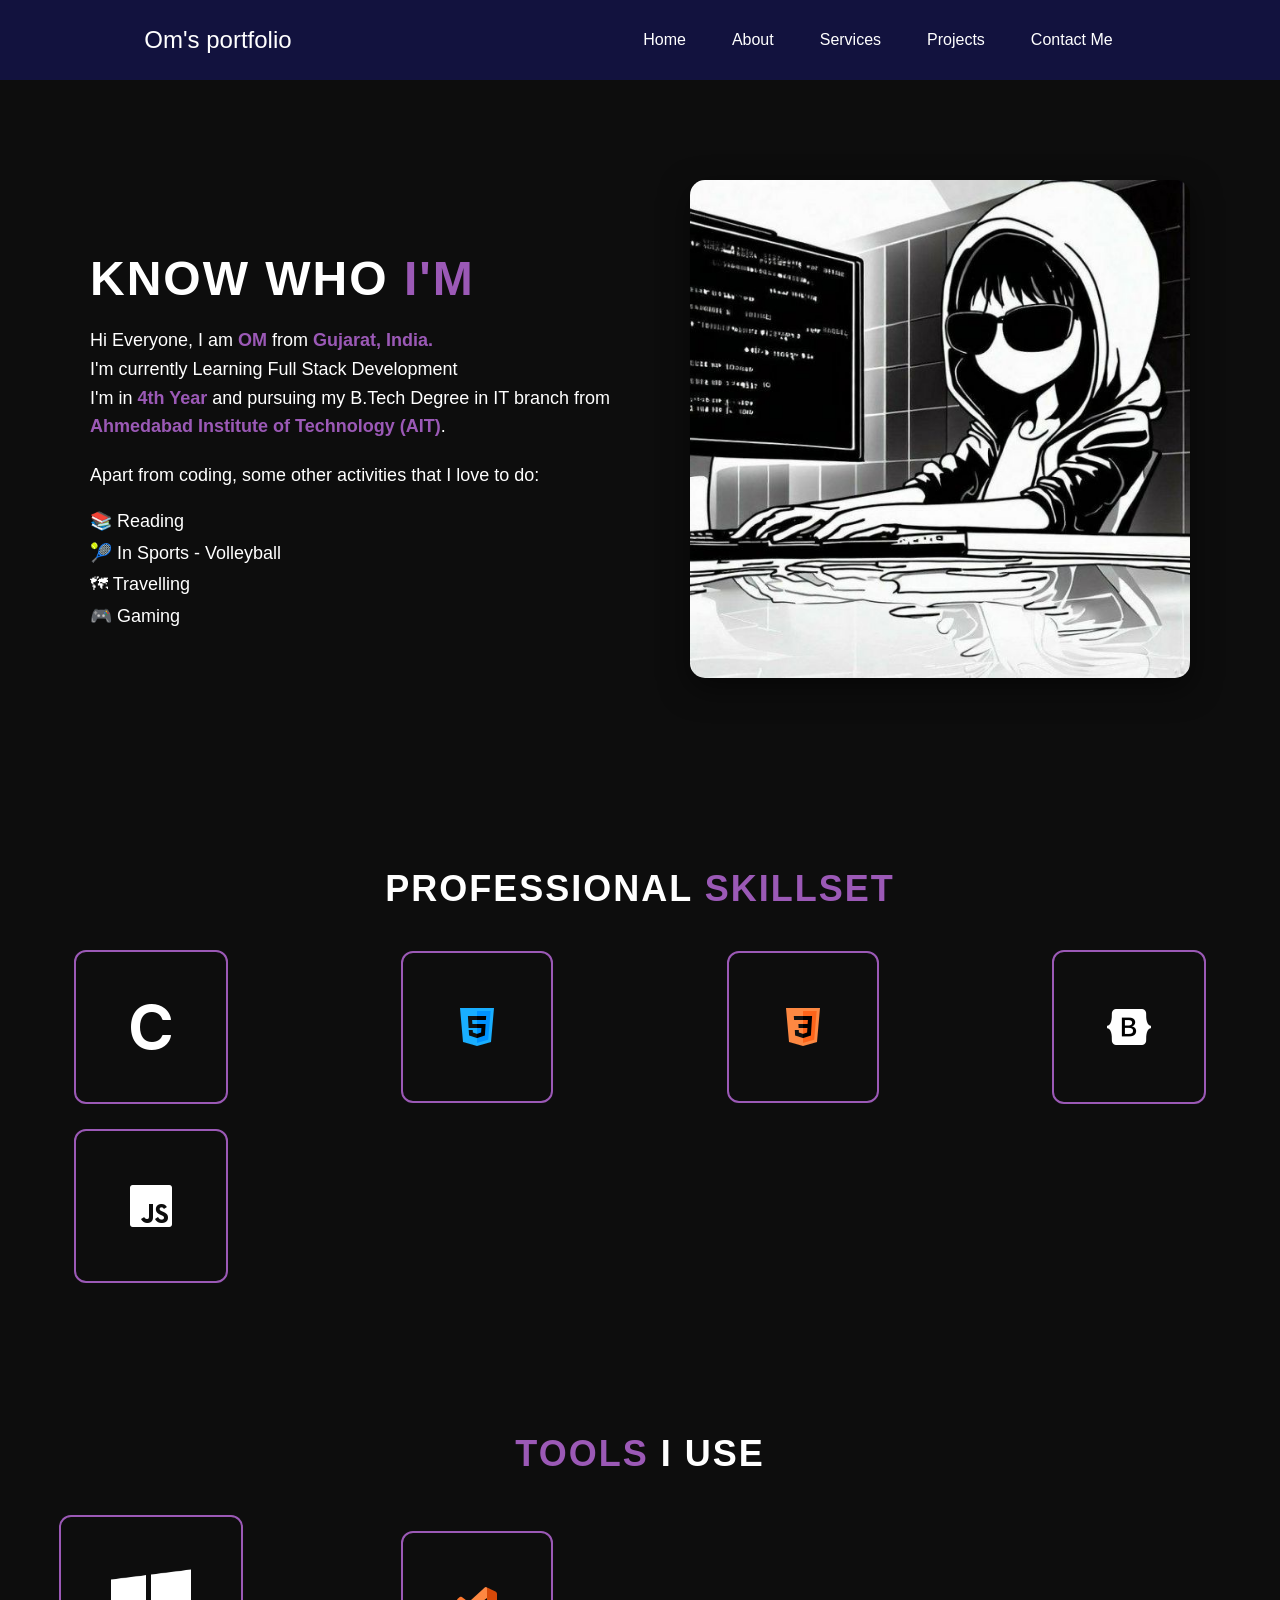
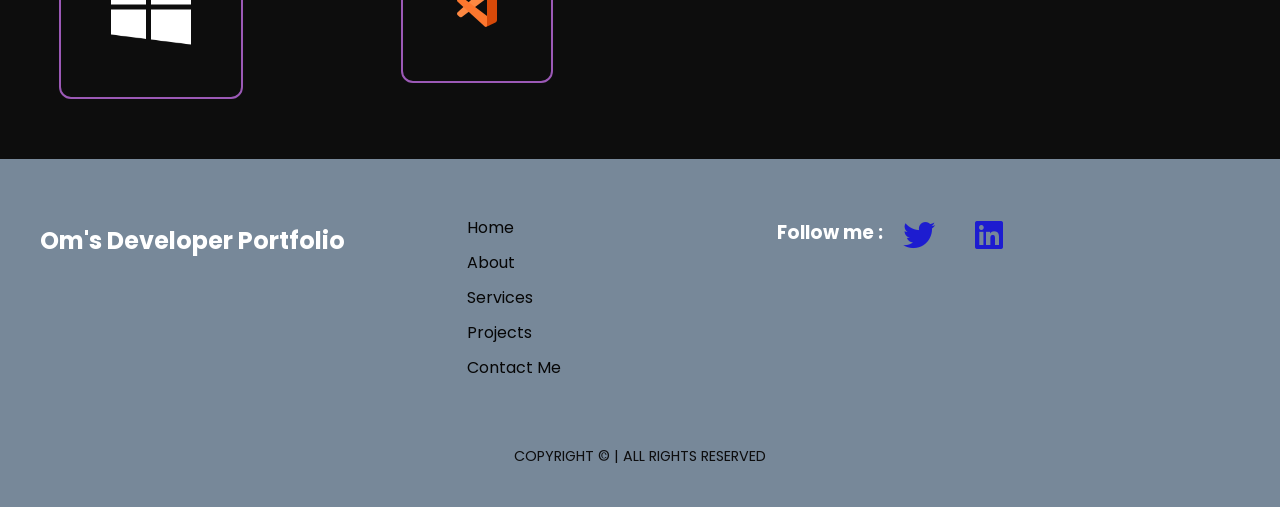
<file: about.html>
<!DOCTYPE html>
<html lang="en">
<head>
    <meta charset="UTF-8">
    <meta name="viewport" content="width=device-width, initial-scale=1.0">
    <link
    rel="stylesheet"
    href="https://cdnjs.cloudflare.com/ajax/libs/font-awesome/6.5.1/css/all.min.css"
    integrity="sha512-DTOQO9RWCH3ppGqcWaEA1BIZOC6xxalwEsw9c2QQeAIftl+Vegovlnee1c9QX4TctnWMn13TZye+giMm8e2LwA=="
    crossorigin="anonymous"
    referrerpolicy="no-referrer"
  />
  <link
  href="https://fonts.googleapis.com/css2?family=Poppins:ital,wght@0,100;0,200;0,300;0,400;0,500;0,600;0,700;0,800;0,900;1,100;1,200;1,300;1,400;1,500;1,600;1,700;1,800;1,900&display=swap"
  rel="stylesheet"
/>
    <title>About Me</title>
    <style>
  @media only screen and (max-width: 918px) {
        nav{
          height: 60px;
        }
        nav .left {
          flex: auto;
          flex-shrink: 1;
          font-size: 1rem;
        }
        nav .right {
          flex: auto;
        }
        nav ul li a {
          font-size: .7rem;
        }
        .firstSection{
          flex-direction: column-reverse;
          justify-content: center;
        }
        .firstSection >.LeftSection{
          font-size: 1rem;
        }
        .firstSection > .LeftSection .btn{
          font-size: 1rem;
        }
        .firstSection > .right-section img{
          width: 100%;
          margin:0;
        }
      }
      body {
    margin: 0;
    padding: 0;
  
    background-color: #0d0d0d;
    color: white;
    font-family: "Poppins", sans-serif
}

.about-section {
    display: flex;
    justify-content: center;
    align-items: center;
    padding: 100px 0;
    position: relative;
    overflow: hidden;
}

.container {
    display: flex;
    align-items: center;
    max-width: 1200px;
    padding: 0 20px;
    flex-wrap: wrap;
}

.about-content {
    max-width: 600px;
    flex: 1;
    z-index: 1;
}

.about-title {
    font-size: 48px;
    font-weight: bold;
    color: #fff;
    margin-bottom: 20px;
    text-transform: uppercase;
    letter-spacing: 2px;
}

.about-title span {
    color: #9b59b6;
}

.about-text {
    font-size: 18px;
    line-height: 1.6;
    margin-bottom: 20px;
}

.highlight {
    color: #9b59b6;
    font-weight: bold;
}

.activities-list {
    list-style: none;
    padding: 0;
    font-size: 18px;
    margin-bottom: 20px;
}

.activities-list li {
    margin-bottom: 10px;
}

.quote {
    font-style: italic;
    color: #9b59b6;
    margin-top: 20px;
}

.about-image {
    flex: 1;
    max-width: 500px;
    display: flex;
    justify-content: center;
}

.about-image img {
    max-width: 100%;
    border-radius: 15px;
    box-shadow: 0 10px 30px rgba(0, 0, 0, 0.5);
}

@media (max-width: 768px) {
    .container {
        flex-direction: column;
        text-align: center;
    }

    .about-content {
        margin-bottom: 30px;
    }

    .about-image img {
        max-width: 80%;
    }
}
body {
    margin: 0;
    padding: 0;
    font-family: 'Arial', sans-serif;
    background-color: #0d0d0d;
    color: white;
    overflow-x: hidden;
}

.skills-section {
    padding: 60px 0;
    text-align: center;
}

.skills-title {
    font-size: 36px;
    font-weight: bold;
    color: white;
    text-transform: uppercase;
    margin-bottom: 40px;
    letter-spacing: 2px;
}

.skills-title span {
    color: #9b59b6;
}

.skills-container {
    display: grid;
    grid-template-columns: repeat(4, 1fr);
    gap: 25px;
    justify-items: center;
    align-items: center;
}

.skill-card {
    background-color: transparent;
    border: 2px solid #9b59b6;
    border-radius: 12px;
    padding: 50px; /* Increased padding for larger boxes */
    display: flex;
    justify-content: center;
    align-items: center;
    transition: transform 0.3s ease-in-out, border-color 0.3s ease-in-out;
}

.skill-card img {
    max-width: 80px; /* Increased icon size */
    filter: invert(100%);
}

.skill-card:hover {
    transform: scale(1.1);
    border-color: #ffffff;
}

@media (max-width: 768px) {
    .skills-container {
        grid-template-columns: repeat(2, 1fr);
        gap: 20px;
    }

    .skill-card {
        padding: 40px; /* Adjusted padding for smaller screens */
    }

    .skill-card img {
        max-width: 70px; /* Adjusted icon size for smaller screens */
    }
}

@media (max-width: 480px) {
    .skills-container {
        grid-template-columns: 1fr;
        gap: 15px;
    }

    .skill-card {
        padding: 30px; /* Adjusted padding for smaller screens */
    }

    .skill-card img {
        max-width: 60px; /* Adjusted icon size for smaller screens */
    }
}
nav {
        display: flex;
        justify-content: space-around;
        align-items: center;
        height: 80px;
        background-color: rgb(18, 18, 62);
      }

      nav ul {
        display: flex;
        justify-content: center;
      }
      nav ul li {
        list-style: none;
        margin: 0 23px;
      }
      nav ul li a {
        color: white;
        text-decoration: none;
      }
      nav ul li a:hover {
        color: rgb(162, 162, 240);
        font-size: 1.02rem;
      }

      .left {
        font-size: 1.5rem;
      }

      footer {
        background-color:lightslategray;
        color: #fff;
        padding: 40px 0;
        font-family: "Poppins", sans-serif;
      }

      .footer-container {
        max-width: 1200px;
        margin: 0 auto;
        display: flex;
        justify-content: space-between;
        align-items: flex-start;
        flex-wrap: wrap;
      }

      .left-section {
        flex: 1;
        min-width: 200px;
        text-align: left;
        margin-right: 40px;
      }

      .left-section h3 {
        font-size: 1.5em;
        margin-bottom: 20px;
      }

      .right-section {
        flex: 2;
        display: flex;
        justify-content: space-between;
        min-width: 600px;
      }

      .section {
        text-align: left;
        margin-bottom: 20px;
      }

      .section ul {
        list-style: none;
        padding: 0;
      }

      .section li {
        margin: 10px 0;
      }

      .section a {
        color: #060606;
        text-decoration: none;
        transition: color 0.3s;
        display: flex;
        align-items: center;
      }

      .section a:hover {
        color: #f6f0f0;
      }

      .follow-me h3 {
        margin-bottom: 20px;
        font-size: 1.5em;
      }

      .bottom-text {
        text-align: center;
        margin-top: 30px;
        font-size: 0.9em;
        color: #0d0d0e;
      }
      .footer {
        background-color: purple;
      }
      .bottom-text p {
        margin: 0;
      }
      .social-icon {
        display: flex;
        justify-content: center;
      }
      .social-icon a {
        text-decoration: none;
        padding: 10px;

        margin: 10px;
        border-radius: 50%;
      }
      .social-icon a i {
        font-size: 2em;
        color: rgb(20, 17, 214);
        opacity: 0.9;
      }
      .socialicon a:hover {
        background-color: #111;
        transition: 0.5s;
      }
      .social-icon a:hover i {
        color: rgb(249, 243, 243);
        transition: 0.5s;
      }

    </style>
</head>
<body>
    <header>
        <nav>
          <div class="left">Om's portfolio</div>
          <div class="right">
          <ul>
            <li><a  href="index.html">Home</a></li>
            <li><a class="active"a href="about.html">About</a></li>
            <li><a href="service.html">Services</a></li>
            <li><a href="projects.html">Projects</a></li>
            <li><a href="contact.html">Contact Me</a></li>
          </ul>
          </div>
        </nav>
      </header>
    <section id="about" class="about-section">
        <div class="container">
            <div class="about-content">
                <h1 class="about-title">Know Who <span>I'M</span></h1>
                <p class="about-text">
                    Hi Everyone, I am <span class="highlight"> OM</span> from <span class="highlight"> Gujarat, India.</span>
                  <br>  I'm currently Learning Full Stack Development 
                  <br>I'm in <span class="highlight">4th Year</span> and pursuing my B.Tech Degree in IT branch from 
                    <span class="highlight">Ahmedabad Institute of Technology (AIT)</span>.
                </p>
                <p class="about-text">
                    Apart from coding, some other activities that I love to do:
                </p>
                <ul class="activities-list">
                    <li>&#x1F4DA; Reading</li>
                    <li>&#x1F3BE; In Sports - Volleyball</li>
                    <li>&#x1F5FA; Travelling</li>
                    <li>&#x1F3AE; Gaming</li>
                </ul>

            </div>
            <div class="about-image">
                <img src="img/about.jpg" alt="About Me Image">
            </div>
        </div>
    </section>
   
        <section id="skills" class="skills-section">
            <h2 class="skills-title">Professional <span>Skillset</span></h2>
            <div class="skills-container">
                <div class="skill-card">
                    <img src="img/c.png" alt="C">
                </div>
               
                <div class="skill-card">
                    <img src="img/html.png" alt="HTML">
                </div>
                <div class="skill-card">
                    <img src="img/css.png" alt="CSS">
                </div>
                <div class="skill-card">
                    <img src="img/bootstrap.png" alt="Bootstrap">
                </div>
                <div class="skill-card">
                    <img src="img/javascript.png" alt="JavaScript">
                </div>
                
            </div>
            </section>
            <section id="skills" class="skills-section">
            <h2 class="skills-title"><span>Tools</span> i use</h2>
            <div class="skills-container">
            <div class="skill-card">
              <img src="img/win.png" alt="windows">
              </div>
              <div class="skill-card">
                <img src="img/vs.png" alt="vscode">
                </div>
          </div>
          </div>
        </section>
        <footer>
            <div class="footer-container">
              <div class="left-section">
                <h3>Om's Developer Portfolio</h3>
              </div>
              <div class="right-section">
                <div class="section">
                  <ul>
                    <li><a href="index.html">Home</a></li>
                    <li><a  href="about.html">About</a></li>
                    <li><a href="service.html">Services</a></li>
                    <li><a href="projects.html">Projects</a></li>
                    <li><a href="contact.html">Contact Me</a></li>
                  </ul>
                </div>
                <div class="footer-container">
                  <div class="social-icon">
                    <h3>Follow me :</h3>
      
                    <a href="https://x.com/Soni13062004?t=zYaXj5WktFLXRmZnGTtegA&s=09"><i class="fa-brands fa-twitter"></i></a>
                    <a href="https://www.linkedin.com/in/om-soni-6425262a9?utm_source=share&utm_campaign=share_via&utm_content=profile&utm_medium=android_app"><i class="fa-brands fa-linkedin"></i></a>
                  </div>
                </div>
              </div>
            </div>
      
            <div class="bottom-text">
              <p>COPYRIGHT © | ALL RIGHTS RESERVED</p>
            </div>
          </footer>
          
        <script>
          window.addEventListener('scroll', () => {
    const skillCards = document.querySelectorAll('.skill-card');
    const triggerBottom = window.innerHeight / 5 * 4;

    skillCards.forEach(card => {
        const cardTop = card.getBoundingClientRect().top;

        if (cardTop < triggerBottom) {
            card.classList.add('show');
        } else {
            card.classList.remove('show');
        }
    });
});
//
function toggleMenu() {
        var menu = document.getElementById("menu");
        if (menu.style.display === "block") {
            menu.style.display = "none";
        } else {
            menu.style.display = "block";
        }
    }



        </script>
    </body>
</html>
</file>
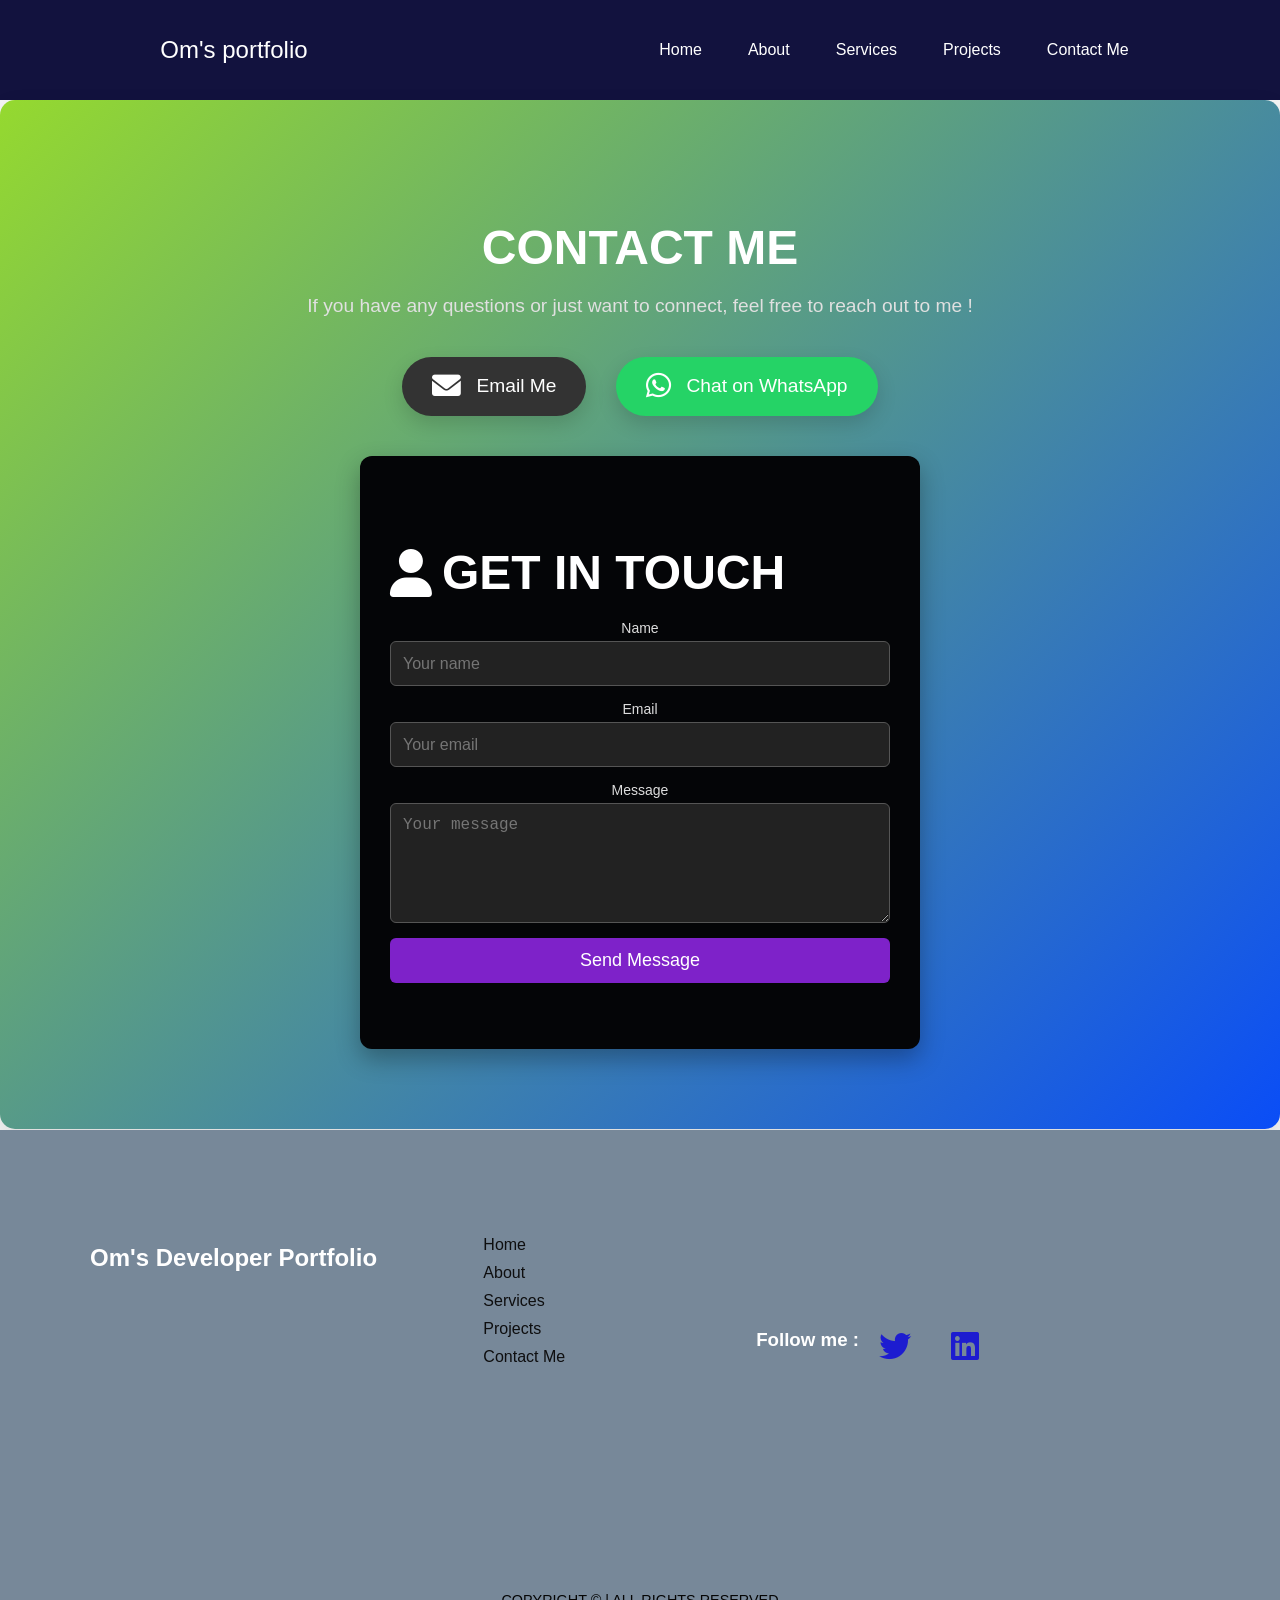
<file: contact.html>
<html>
  <head>
    <link
      rel="stylesheet"
      href="https://cdnjs.cloudflare.com/ajax/libs/font-awesome/6.0.0-beta3/css/all.min.css"
    />
<meta name="viewport" content="width=device-width" ,initial-scale="1.0">
    <style>
               @media only screen and (max-width: 918px) {
        nav{
          height: 60px;
        }
        nav .left {
          flex: auto;
          flex-shrink: 1;
          font-size: 1rem;
        }
        nav .right {
          flex: auto;
        }
        nav ul li a {
          font-size: .7rem;
        }
        .firstSection{
          flex-direction: column-reverse;
          justify-content: center;
        }
        .firstSection >.LeftSection{
          font-size: 1rem;
        }
        .firstSection > .LeftSection .btn{
          font-size: 1rem;
        }
        .firstSection > .right-section img{
          width: 100%;
          margin:0;
        }
               }



      /* General Styles */
      body {
        font-family: "Poppins", sans-serif;
        color: #333;
        background-color: #f4f4f4;
        margin:0;
        padding:0;
        width: 100%;
        height: 100%;

      }

      .container {
        max-width: 1200px;
        margin: 0 auto;
        padding: 0 20px;
      }

      /* Contact Me Section Styles */
      #contact-me {
        background: linear-gradient(135deg, #95d92f, #0a4df7);
        padding: 80px 20px;
        text-align: center;
        border-radius: 15px;
        box-shadow: 0 10px 25px rgba(0, 0, 0, 0.1);
        margin-bottom: 1px;
      }

      #contact-me h2 {
        font-size: 3em;
        margin-bottom: 20px;
        color: #fff;
        text-transform: uppercase;
      }

      #contact-me p {
        font-size: 1.2em;
        color: #e0e0e0;
        margin-bottom: 40px;
      }

      .contact-options {
        display: flex;
        flex-wrap: wrap;
        justify-content: center;
        gap: 30px;
        margin-bottom: 40px;
      }

      .contact-option {
        display: inline-flex;
        align-items: center;
        padding: 15px 30px;
        font-size: 1.2em;
        text-decoration: none;
        color: #fff;
        background-color: #333;
        border-radius: 50px;
        transition: all 0.3s ease;
        box-shadow: 0 8px 20px rgba(0, 0, 0, 0.15);
      }

      .contact-option i {
        margin-right: 15px;
        font-size: 1.5em;
      }

      .contact-option:hover {
        transform: translateY(-5px);
        background-color: #555;
        box-shadow: 0 12px 30px rgba(0, 0, 0, 0.2);
      }

      .whatsapp-link {
        background-color: #25d366; /* WhatsApp green color */
      }

      .whatsapp-link:hover {
        background-color: #1da351;
      }

      /* Contact Form Styles */
      .contact-form {
        background-color: #040507;
        padding: 50px 30px;
        border-radius: 12px;
        box-shadow: 0 10px 25px rgba(0, 0, 0, 0.3);
        max-width: 500px;
        margin: 0 auto;
      }

      .contact-form h2 {
        margin-bottom: 20px;
        font-size: 28px;
        color: #fff;
        display: flex;
        align-items: center;
      }

      .contact-form h2 i {
        margin-right: 10px;
      }

      .contact-form label {
        display: block;
        margin-bottom: 5px;
        font-size: 14px;
        color: #ddd;
      }

      .contact-form input,
      .contact-form textarea {
        width: 100%;
        padding: 12px;
        margin-bottom: 15px;
        border: 1px solid #555;
        border-radius: 6px;
        background-color: #222;
        color: #fff;
        font-size: 16px;
      }

      .contact-form input[type="text"],
      .contact-form input[type="email"] {
        height: 45px;
      }

      .contact-form textarea {
        resize: vertical;
        height: 120px;
      }

      .contact-form button {
        width: 100%;
        padding: 12px;
        background-color: #7e22c9;
        border: none;
        border-radius: 6px;
        color: white;
        font-size: 18px;
        cursor: pointer;
        transition: background-color 0.3s ease;
      }

      .contact-form button:hover {
        background-color: #5b189a;
      }

      .error {
        color: #ff4d4d;
        font-size: 12px;
        display: none;
      }

      /* Responsive Styles */
      @media (max-width: 768px) {
        #contact-me h2 {
          font-size: 2.2em;
        }

        .contact-option {
          padding: 12px 25px;
          font-size: 1em;
        }

        .contact-form {
          padding: 40px 20px;
        }

        .contact-form h2 {
          font-size: 24px;
        }

        .contact-form input,
        .contact-form textarea {
          font-size: 14px;
        }

        .contact-form button {
          font-size: 16px;
        }
      }
       footer {
        background-color:lightslategray;
        color: #fff;
        padding: 40px 0;
        width: 100%;
        margin: 0;
        padding: 0;
        bottom: 0;
        left: 0;
        font-family: "Poppins", sans-serif;
      }

      .footer-container {
        max-width: 1200px;
        margin: 0 auto;
        display: flex;
        justify-content: space-between;
        align-items: flex-start;
        flex-wrap: wrap;
        padding: 90px;
      }
    

     .left-section {
        flex: 1;
        min-width: 200px;
        text-align: left;
        margin-right: 40px;
      }

      .left-section h3 {
        font-size: 1.5em;
        margin-bottom: 20px;
      }

      .right-section {
        flex: 2;
        display: flex;
        justify-content: space-between;
        min-width: 600px;
      }

      .section {
        text-align: left;
        margin-bottom: 20px;
      }

      .section ul {
        list-style: none;
        padding: 0;
      }

      .section li {
        margin: 10px 0;
      }

      .section a {
        color: #0e0e0f;
        text-decoration: none;
        transition: color 0.3s;
        display: flex;
        align-items: center;
      }

      .section a:hover {
        color: #f3f1f1;
      }

      .follow-me h3 {
        margin-bottom: 20px;
        font-size: 1.5em;
      }

      .bottom-text {
        text-align: center;
        margin-top: 30px;
        font-size: 0.9em;
        color: #050505;
      }
      .footer {
        background-color: purple;
      }
      .bottom-text p {
        margin: 0;
      }
      .social-icon {
        display: flex;
        justify-content: center;
      }
      .social-icon a {
        text-decoration: none;
        padding: 10px;

        margin: 10px;
        border-radius: 50%;
      }
      .social-icon a i {
        font-size: 2em;
        color: rgb(20, 17, 214);
        opacity: 0.9;
      }
      .socialicon a:hover {
        background-color: #111;
        transition: 0.5s;
      }
      .social-icon a:hover i {
        color: rgb(249, 243, 243);
        transition: 0.5s;
      }
      nav {
        display: flex;
        justify-content: space-around;
        align-items: center;
        height: 100px;
        background-color: rgb(18, 18, 62);
      }

      nav ul {
        display: flex;
        justify-content: center;
      }
      nav ul li {
        list-style: none;
        margin: 0 23px;
      }
      nav ul li a {
        color: white;
        text-decoration: none;
      }
      nav ul li a:hover {
        color: rgb(162, 162, 240);
        font-size: 1.02rem;
      }

      .left {
        font-size: 1.5rem;
        color:white;
        padding:20px;
        margin:12px;
      }
      
    </style>
  </head>
  <body>
    
    <header>
      <nav>
        <div class="left">Om's portfolio</div>
        <div class="right">
        <ul>
          <li><a  href="index.html">Home</a></li>
          <li><a href="about.html">About</a></li>
          <li><a href="service.html">Services</a></li>
          <li><a href="projects.html">Projects</a></li>
          <li><a  class="active" a href="contact.html">Contact Me</a></li>
        </ul>
        </div>
      </nav>
    </header>
    <section id="contact-me">
      <div class="container">
        <h2>Contact Me</h2>
        <p>
          If you have any questions or just want to connect, feel free to reach
          out to me !
        </p>
        <div class="contact-options">
          <a href="mailto:om64312@gmail.com" class="contact-option">
            <i class="fas fa-envelope"></i> Email Me
          </a>
          <a
            href="https://wa.me/+919313812189?text=Hello%2C%20I%27d%20like%20to%20chat%20with%20you!"
            class="contact-option whatsapp-link"
            target="_blank"
          >
            <i class="fab fa-whatsapp"></i> Chat on WhatsApp
          </a>
        </div>
        <div class="contact-form">
          <h2><i class="fas fa-user"></i> Get in Touch</h2>
          <form action="https://api.web3forms.com/submit" method="POST" id="contactForm">
            <input type="hidden" name="access_key" value="c5b3f26d-4c0e-4240-9e59-70c3994a7927">
            <label>Name</label>
              <input
                  type="text"
                  id="name"
                  name="name"
                  placeholder="Your name"
                  required
              />
              

              <div class="error" id="nameError">Please enter your name</div>
      
              <label for="email">Email</label>
              <input
                  type="email"
                  id="email"
                  name="email"
                  placeholder="Your email"
                  required
              />
              <div class="error" id="emailError">Please enter a valid email</div>
      
              <label for="message">Message</label>
              <textarea
                  id="message"
                  name="message"
                  placeholder="Your message"
                  required
              ></textarea>
              <div class="error" id="messageError">Please enter your message</div>
      
              <button type="submit">Send Message</button>
          </form>
      </div>
      
         
    </section>
    <footer>
      <div class="footer-container">
        <div class="left-section">
          <h3>Om's Developer Portfolio</h3>
        </div>
        <div class="right-section">
          <div class="section">
            <ul>
              <li><a href="index.html">Home</a></li>
              <li><a href="about.html">About</a></li>
              <li><a href="service.html">Services</a></li>
              <li><a href="projects.html">Projects</a></li>
              <li><a href="contact.html">Contact Me</a></li>
            </ul>
          </div>
          <div class="footer-container">
            <div class="social-icon">
              <h3>Follow me :</h3>

              <a href="https://x.com/Soni13062004?t=zYaXj5WktFLXRmZnGTtegA&s=09"><i class="fa-brands fa-twitter"></i></a>
              <a href="https://www.linkedin.com/in/om-soni-6425262a9?utm_source=share&utm_campaign=share_via&utm_content=profile&utm_medium=android_app"><i class="fa-brands fa-linkedin"></i></a>
            </div>
          </div>
        </div>
      </div>

      <div class="bottom-text">
        <p>COPYRIGHT © | ALL RIGHTS RESERVED</p>
      </div>
    </footer>
    <script>
      document
        .getElementById("contactForm")
        .addEventListener("submit", function (event) {
          let valid = true;

          if (!document.getElementById("name").value) {
            document.getElementById("nameError").style.display = "block";
            valid = false;
          } else {
            document.getElementById("nameError").style.display = "none";
          }

          if (!document.getElementById("email").value) {
            document.getElementById("emailError").style.display = "block";
            valid = false;
          } else {
            document.getElementById("emailError").style.display = "none";
          }

          if (!document.getElementById("message").value) {
            document.getElementById("messageError").style.display = "block";
            valid = false;
          } else {
            document.getElementById("messageError").style.display = "none";
          }

          if (!valid) {
            event.preventDefault();
          }
        });
        // 
    //     function toggleMenu() {
    //     var menu = document.getElementById("menu");
    //     if (menu.style.display === "block") {
    //         menu.style.display = "none";
    //     } else {
    //         menu.style.display = "block";
    //     }
    // }
    </script>
  </body>
</html>
</file>
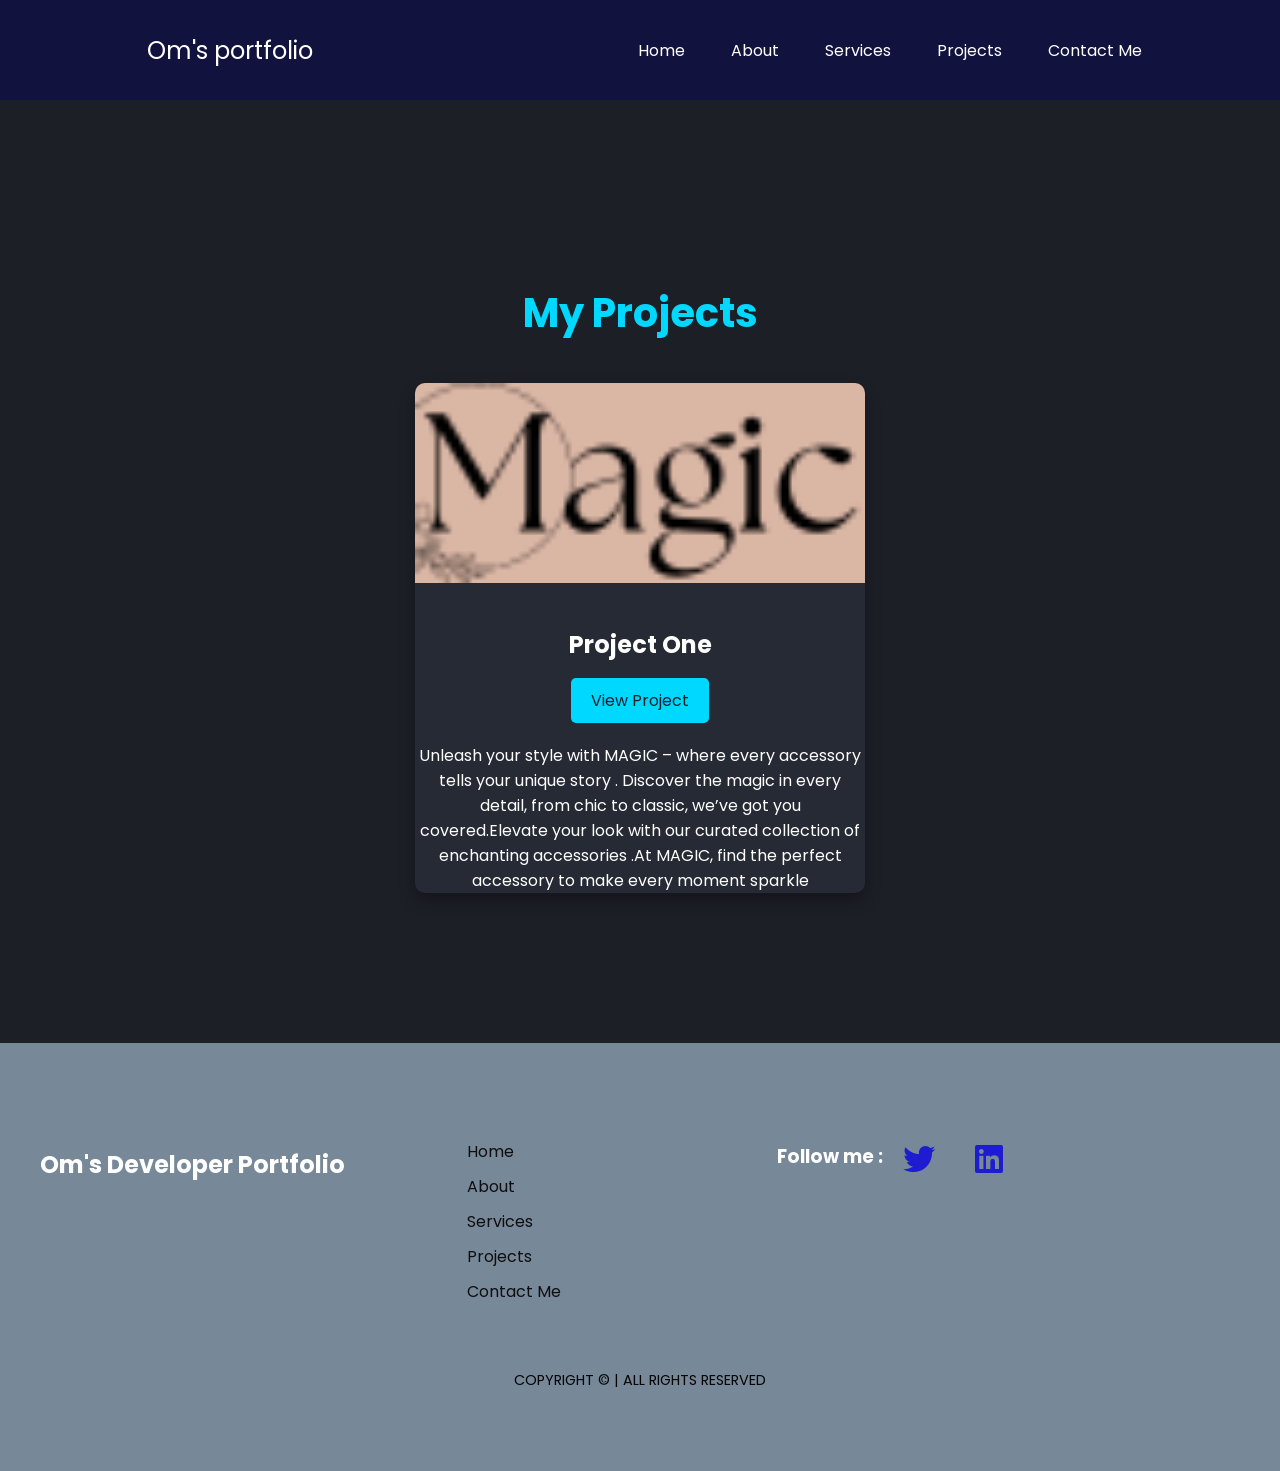
<file: projects.html>
<html>
  <head>
    <link
      href="https://fonts.googleapis.com/css2?family=Poppins:wght@400;600;700&display=swap"
      rel="stylesheet"
    />
    <link
    rel="stylesheet"
    href="https://cdnjs.cloudflare.com/ajax/libs/font-awesome/6.0.0-beta3/css/all.min.css"
  />
    <style>
      @media only screen and (max-width: 918px) {
        nav{
          height: 60px;
        }
        nav .left {
          flex: auto;
          flex-shrink: 1;
          font-size: 1rem;
        }
        nav .right {
          flex: auto;
        }
        nav ul li a {
          font-size: .7rem;
        }
        .firstSection{
          flex-direction: column-reverse;
          justify-content: center;
        }
        .firstSection >.LeftSection{
          font-size: 1rem;
        }
        .firstSection > .LeftSection .btn{
          font-size: 1rem;
        }
        .firstSection > .right-section img{
          width: 100%;
          margin:0;
        }
      }
      body {
        font-family: "Poppins", sans-serif;
        margin: 0;
        padding: 0;
        background-color: #f5f5f5;
        width: 100%;
        height: 100%;
      }

      .projects-section {
        padding: 150px 70px;
        background-color: #1d1f27;
        color: #ffffff;
        text-align: center;
      }

      .projects-section h2 {
        font-size: 2.5rem;
        margin-bottom: 40px;
        font-weight: 700;
        color: #00d8ff;
      }

      .projects-container {
        display: flex;
        justify-content: center;
        flex-wrap: wrap;
        gap: 20px;
      }

      .project-card {
        background-color: #252a34;
        border-radius: 10px;
        overflow: hidden;
        width: 450px;
        box-shadow: 0 8px 16px rgba(0, 0, 0, 0.3);
        transition: transform 0.3s ease-in-out;
      }

      .project-card:hover {
        transform: translateY(-10px);
      }

      .project-card img {
        width: 100%;
        height: 200px;
        object-fit: cover;
      }

      .project-info {
        padding: 20px;
      }

      .project-info h3 {
        font-size: 1.5rem;
        margin-bottom: 10px;
        color: #ffffff;
      }

      .project-info p {
        font-size: 1rem;
        margin-bottom: 15px;
        color: #b5b5b5;
      }

      .project-link {
        display: inline-block;
        padding: 10px 20px;
        font-size: 1rem;
        color: #1d1f27;
        background-color: #00d8ff;
        border-radius: 5px;
        text-decoration: none;
        transition: background-color 0.3s ease;
      }

      .project-link:hover {
        background-color: #00b3cc;
      }
      footer {
        background-color:lightslategray;
        color: #fff;
        padding: 80px 0;
        bottom: 0;
        left: 0;
        font-family: "Poppins", sans-serif;
      }

      .footer-container {
        max-width: 1200px;
        margin: 0 auto;
        display: flex;
        justify-content: space-between;
        align-items: flex-start;
        flex-wrap: wrap;
       
      }

      .left-section {
        flex: 1;
        min-width: 200px;
        text-align: left;
        margin-right: 40px;
      }

      .left-section h3 {
        font-size: 1.5em;
        margin-bottom: 20px;
      }

      .right-section {
        flex: 2;
        display: flex;
        justify-content: space-between;
        min-width: 600px;
      }

      .section {
        text-align: left;
        margin-bottom: 20px;
      }

      .section ul {
        list-style: none;
        padding: 0;
      }

      .section li {
        margin: 10px 0;
      }

      .section a {
        color: #0e0e0f;
        text-decoration: none;
        transition: color 0.3s;
        display: flex;
        align-items: center;
      }

      .section a:hover {
        color: #f3f1f1;
      }

      .follow-me h3 {
        margin-bottom: 20px;
        font-size: 1.5em;
      }

      .bottom-text {
        text-align: center;
        margin-top: 30px;
        font-size: 0.9em;
        color: #050505;
      }
      .footer {
        background-color: purple;
      }
      .bottom-text p {
        margin: 0;
      }
      .social-icon {
        display: flex;
        justify-content: center;
      }
      .social-icon a {
        text-decoration: none;
        padding: 10px;

        margin: 10px;
        border-radius: 50%;
      }
      .social-icon a i {
        font-size: 2em;
        color: rgb(20, 17, 214);
        opacity: 0.9;
      }
      .socialicon a:hover {
        background-color: #111;
        transition: 0.5s;
      }
      .social-icon a:hover i {
        color: rgb(249, 243, 243);
        transition: 0.5s;
      }
      nav {
        display: flex;
        justify-content: space-around;
        align-items: center;
        height: 100px;
        background-color: rgb(18, 18, 62);
      }

      nav ul {
        display: flex;
        justify-content: center;
      }
      nav ul li {
        list-style: none;
        margin: 0 23px;
      }
      nav ul li a {
        color: white;
        text-decoration: none;
      }
      nav ul li a:hover {
        color: rgb(162, 162, 240);
        font-size: 1.02rem;
      }

      .left {
        font-size: 1.5rem;
        color:white;
        padding:20px;
        margin:12px;
      }
    </style>
  </head>
  <body>
    <header>
      <nav>
        <div class="left">Om's portfolio</div>
        <div class="right">
        <ul>
          <li><a href="index.html">Home</a></li>
          <li><a href="about.html">About</a></li>
          <li><a href="service.html">Services</a></li>
          <li><a class="active" href="projects.html">Projects</a></li>
          <li><a href="contact.html">Contact Me</a></li>
        </ul>
        </div>
      </nav>
    </header>
    <section id="projects" class="projects-section">
      <h2>My Projects</h2>
      <div class="projects-container">
        <div class="project-card">
          <img src="Magic.png" alt="Project 1" />
          <div class="project-info">
            <h3>Project One</h3>
            <p></p>
            <a href="https://magicshops.vercel.app" class="project-link">View Project</a>
          </div>
          Unleash your style with MAGIC – where every accessory tells your
          unique story . Discover the magic in every detail, from chic to
          classic, we’ve got you covered.Elevate your look with our curated
          collection of enchanting accessories .At MAGIC, find the perfect
          accessory to make every moment sparkle
        </div>
      </div>
    </section>
    <footer>
      <div class="footer-container">
        <div class="left-section">
          <h3>Om's Developer Portfolio</h3>
        </div>
        <div class="right-section">
          <div class="section">
            <ul>
              <li><a href="index.html">Home</a></li>
              <li><a href="about.html">About</a></li>
              <li><a href="service.html">Services</a></li>
              <li><a href="projects.html">Projects</a></li>
              <li><a href="contact.html">Contact Me</a></li>
            </ul>
          </div>
          <div class="footer-container">
            <div class="social-icon">
              <h3>Follow me :</h3>

              <a href="https://x.com/Soni13062004?t=zYaXj5WktFLXRmZnGTtegA&s=09"><i class="fa-brands fa-twitter"></i></a>
              <a href="https://www.linkedin.com/in/om-soni-6425262a9?utm_source=share&utm_campaign=share_via&utm_content=profile&utm_medium=android_app"><i class="fa-brands fa-linkedin"></i></a>
            </div>
          </div>
        </div>
      </div>

      <div class="bottom-text">
        <p>COPYRIGHT © | ALL RIGHTS RESERVED</p>
      </div>
    </footer>
    <script>
       function toggleMenu() {
        var menu = document.getElementById("menu");
        if (menu.style.display === "block") {
            menu.style.display = "none";
        } else {
            menu.style.display = "block";
        }
    }
    </script>
  </body>

</html>
</file>
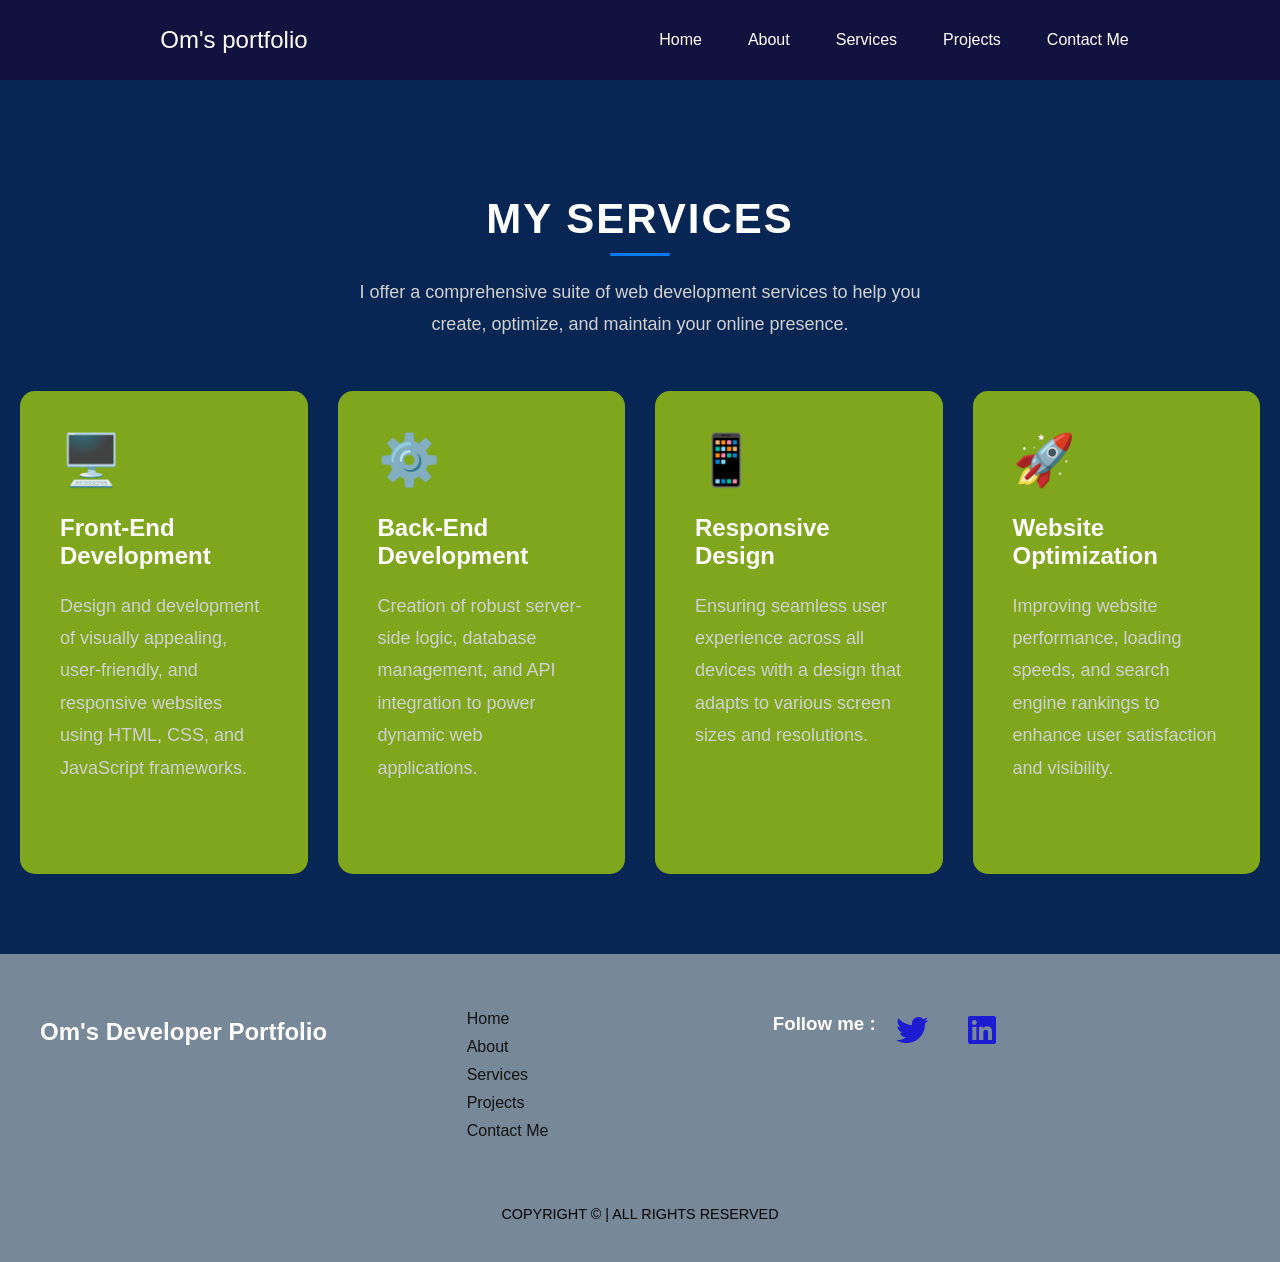
<file: service.html>
<!DOCTYPE html>
<html lang="en">
  <head>
    <meta charset="UTF-8" />
    <meta name="viewport" content="width=device-width, initial-scale=1.0" />
    <link
      rel="stylesheet"
      href="https://cdnjs.cloudflare.com/ajax/libs/font-awesome/6.0.0-beta3/css/all.min.css"
    />
    <title>Services</title>
    <style>
             @media only screen and (max-width: 918px) {
        nav{
          height: 60px;
        }
        nav .left {
          flex: auto;
          flex-shrink: 1;
          font-size: 1rem;
        }
        nav .right {
          flex: auto;
        }
        nav ul li a {
          font-size: .7rem;
        }
        .firstSection{
          flex-direction: column-reverse;
          justify-content: center;
        }
        .firstSection >.LeftSection{
          font-size: 1rem;
        }
        .firstSection > .LeftSection .btn{
          font-size: 1rem;
        }
        .firstSection > .right-section img{
          width: 100%;
          margin:0;
        }
      }

      body {
        font-family: "Poppins", sans-serif;
        background-color: #f0f4f8;
        margin: 0;
        padding: 0;
        box-sizing: border-box;
      }

      .services-section {
        padding: 80px 20px;
        text-align: center;
        background-color: #082654;
        color: #ffffff;
      }

      .services-section h2 {
        font-size: 42px;
        color: #ffffff;
        margin-bottom: 20px;
        font-weight: 700;
        letter-spacing: 2px;
        text-transform: uppercase;
        position: relative;
      }

      .services-section h2::after {
        content: "";
        width: 60px;
        height: 3px;
        background-color: #007bff;
        display: block;
        margin: 10px auto;
        border-radius: 5px;
      }

      .services-section p {
        font-size: 18px;
        color: #d1d1d1;
        margin-bottom: 50px;
        max-width: 600px;
        margin-left: auto;
        margin-right: auto;
        line-height: 1.8;
      }

      .services-container {
        display: flex;
        justify-content: center;
        flex-wrap: wrap;
        gap: 30px;
      }

      .service-box {
        background-color: #7fa61c;
        border-radius: 15px;
        padding: 40px;
        max-width: 350px;
        flex: 1;
        text-align: left;
        position: relative;
        transition: transform 0.3s ease, box-shadow 0.3s ease,
          background-color 0.3s ease;
        overflow: hidden;
      }

      .service-box:hover {
        transform: translateY(-10px);
        box-shadow: 0 12px 40px rgba(0, 0, 0, 0.2);
        background-color: #3a3f4b;
      }

      .service-box::before {
        content: "";
        position: absolute;
        top: 0;
        left: 0;
        width: 100%;
        height: 100%;
        background: linear-gradient(135deg, #007bff, #00c4ff);
        clip-path: circle(0% at 50% 50%);
        transition: clip-path 0.6s ease;
      }

      .service-box:hover::before {
        clip-path: circle(150% at 50% 50%);
      }

      .service-icon {
        font-size: 50px;
        color: #ffffff;
        margin-bottom: 25px;
        position: relative;
        z-index: 1;
      }

      .service-title {
        font-size: 24px;
        color: #ffffff;
        margin-bottom: 20px;
        font-weight: 600;
        position: relative;
        z-index: 1;
      }

      .service-description {
        font-size: 16px;
        color: #d1d1d1;
        line-height: 1.8;
        position: relative;
        z-index: 1;
      }
      footer {
        background-color: lightslategray;
        color: #fff;
        padding: 40px 0;
        font-family: "Poppins", sans-serif;
      }

      .footer-container {
        max-width: 1200px;
        margin: 0 auto;
        display: flex;
        justify-content: space-between;
        align-items: flex-start;
        flex-wrap: wrap;
      }

      .left-section {
        flex: 1;
        min-width: 200px;
        text-align: left;
        margin-right: 40px;
      }

      .left-section h3 {
        font-size: 1.5em;
        margin-bottom: 20px;
      }

      .right-section {
        flex: 2;
        display: flex;
        justify-content: space-between;
        min-width: 600px;
      }

      .section {
        text-align: left;
        margin-bottom: 20px;
      }

      .section ul {
        list-style: none;
        padding: 0;
      }

      .section li {
        margin: 10px 0;
      }

      .section a {
        color: #131313;
        text-decoration: none;
        transition: color 0.3s;
        display: flex;
        align-items: center;
      }

      .section a:hover {
        color: #f0f0f5;
      }

      .follow-me h3 {
        margin-bottom: 20px;
        font-size: 1.5em;
      }

      .bottom-text {
        text-align: center;
        margin-top: 30px;
        font-size: 0.9em;
        color: #040404;
      }
      .footer {
        background-color: purple;
      }
      .bottom-text p {
        margin: 0;
      }
      .social-icon {
        display: flex;
        justify-content: center;
      }
      .social-icon a {
        text-decoration: none;
        padding: 10px;

        margin: 10px;
        border-radius: 50%;
      }
      .social-icon a i {
        font-size: 2em;
        color: rgb(20, 17, 214);
        opacity: 0.9;
      }
      .socialicon a:hover {
        background-color: #111;
        transition: 0.5s;
      }
      .social-icon a:hover i {
        color: rgb(249, 243, 243);
        transition: 0.5s;
      }
      /* header */
      nav {
        display: flex;
        justify-content: space-around;
        align-items: center;
        height: 80px;
        background-color: rgb(18, 18, 62);
      }

      nav ul {
        display: flex;
        justify-content: center;
      }
      nav ul li {
        list-style: none;
        margin: 0 23px;
      }
      nav ul li a {
        color: white;
        text-decoration: none;
      }
      nav ul li a:hover {
        color: rgb(162, 162, 240);
        font-size: 1.02rem;
      }

      .left {
        font-size: 1.5rem;
        color: white;
        padding: 20px;
        margin: 12px;
      }
    </style>
  </head>
  <body>
    <header>
      <nav>
        <div class="left">Om's portfolio</div>
        <div class="right">
        <ul>
          <li><a href="index.html">Home</a></li>
          <li><a href="about.html">About</a></li>
          <li><a class="active" href="service.html">Services</a></li>
          <li><a href="projects.html">Projects</a></li>
          <li><a href="contact.html">Contact Me</a></li>
        </ul>
        </div>
      </nav>
    </header>

    <section class="services-section">
      <h2>My Services</h2>
      <p>
        I offer a comprehensive suite of web development services to help you
        create, optimize, and maintain your online presence.
      </p>
      <div class="services-container">
        <div class="service-box">
          <div class="service-icon">🖥️</div>
          <h3 class="service-title">Front-End Development</h3>
          <p class="service-description">
            Design and development of visually appealing, user-friendly, and
            responsive websites using HTML, CSS, and JavaScript frameworks.
          </p>
        </div>
        <div class="service-box">
          <div class="service-icon">⚙️</div>
          <h3 class="service-title">Back-End Development</h3>
          <p class="service-description">
            Creation of robust server-side logic, database management, and API
            integration to power dynamic web applications.
          </p>
        </div>
        <div class="service-box">
          <div class="service-icon">📱</div>
          <h3 class="service-title">Responsive Design</h3>
          <p class="service-description">
            Ensuring seamless user experience across all devices with a design
            that adapts to various screen sizes and resolutions.
          </p>
        </div>
        <div class="service-box">
          <div class="service-icon">🚀</div>
          <h3 class="service-title">Website Optimization</h3>
          <p class="service-description">
            Improving website performance, loading speeds, and search engine
            rankings to enhance user satisfaction and visibility.
          </p>
        </div>
      </div>
    </section>
    <footer>
      <div class="footer-container">
        <div class="left-section">
          <h3>Om's Developer Portfolio</h3>
        </div>
        <div class="right-section">
          <div class="section">
            <ul>
              <li><a href="index.html">Home</a></li>
              <li><a href="about.html">About</a></li>
              <li><a href="service.html">Services</a></li>
              <li><a href="projects.html">Projects</a></li>
              <li><a href="contact.html">Contact Me</a></li>
            </ul>
          </div>
          <div class="footer-container">
            <div class="social-icon">
              <h3>Follow me :</h3>

              <a href="https://x.com/Soni13062004?t=zYaXj5WktFLXRmZnGTtegA&s=09"
                ><i class="fa-brands fa-twitter"></i
              ></a>
              <a
                href="https://www.linkedin.com/in/om-soni-6425262a9?utm_source=share&utm_campaign=share_via&utm_content=profile&utm_medium=android_app"
                ><i class="fa-brands fa-linkedin"></i
              ></a>
            </div>
          </div>
        </div>
      </div>

      <div class="bottom-text">
        <p>COPYRIGHT © | ALL RIGHTS RESERVED</p>
      </div>
    </footer>
    <script>
             function toggleMenu() {
        var menu = document.getElementById("menu");
        if (menu.style.display === "block") {
            menu.style.display = "none";
        } else {
            menu.style.display = "block";
        }
    }
    </script>
  </body>
</html>
</file>
